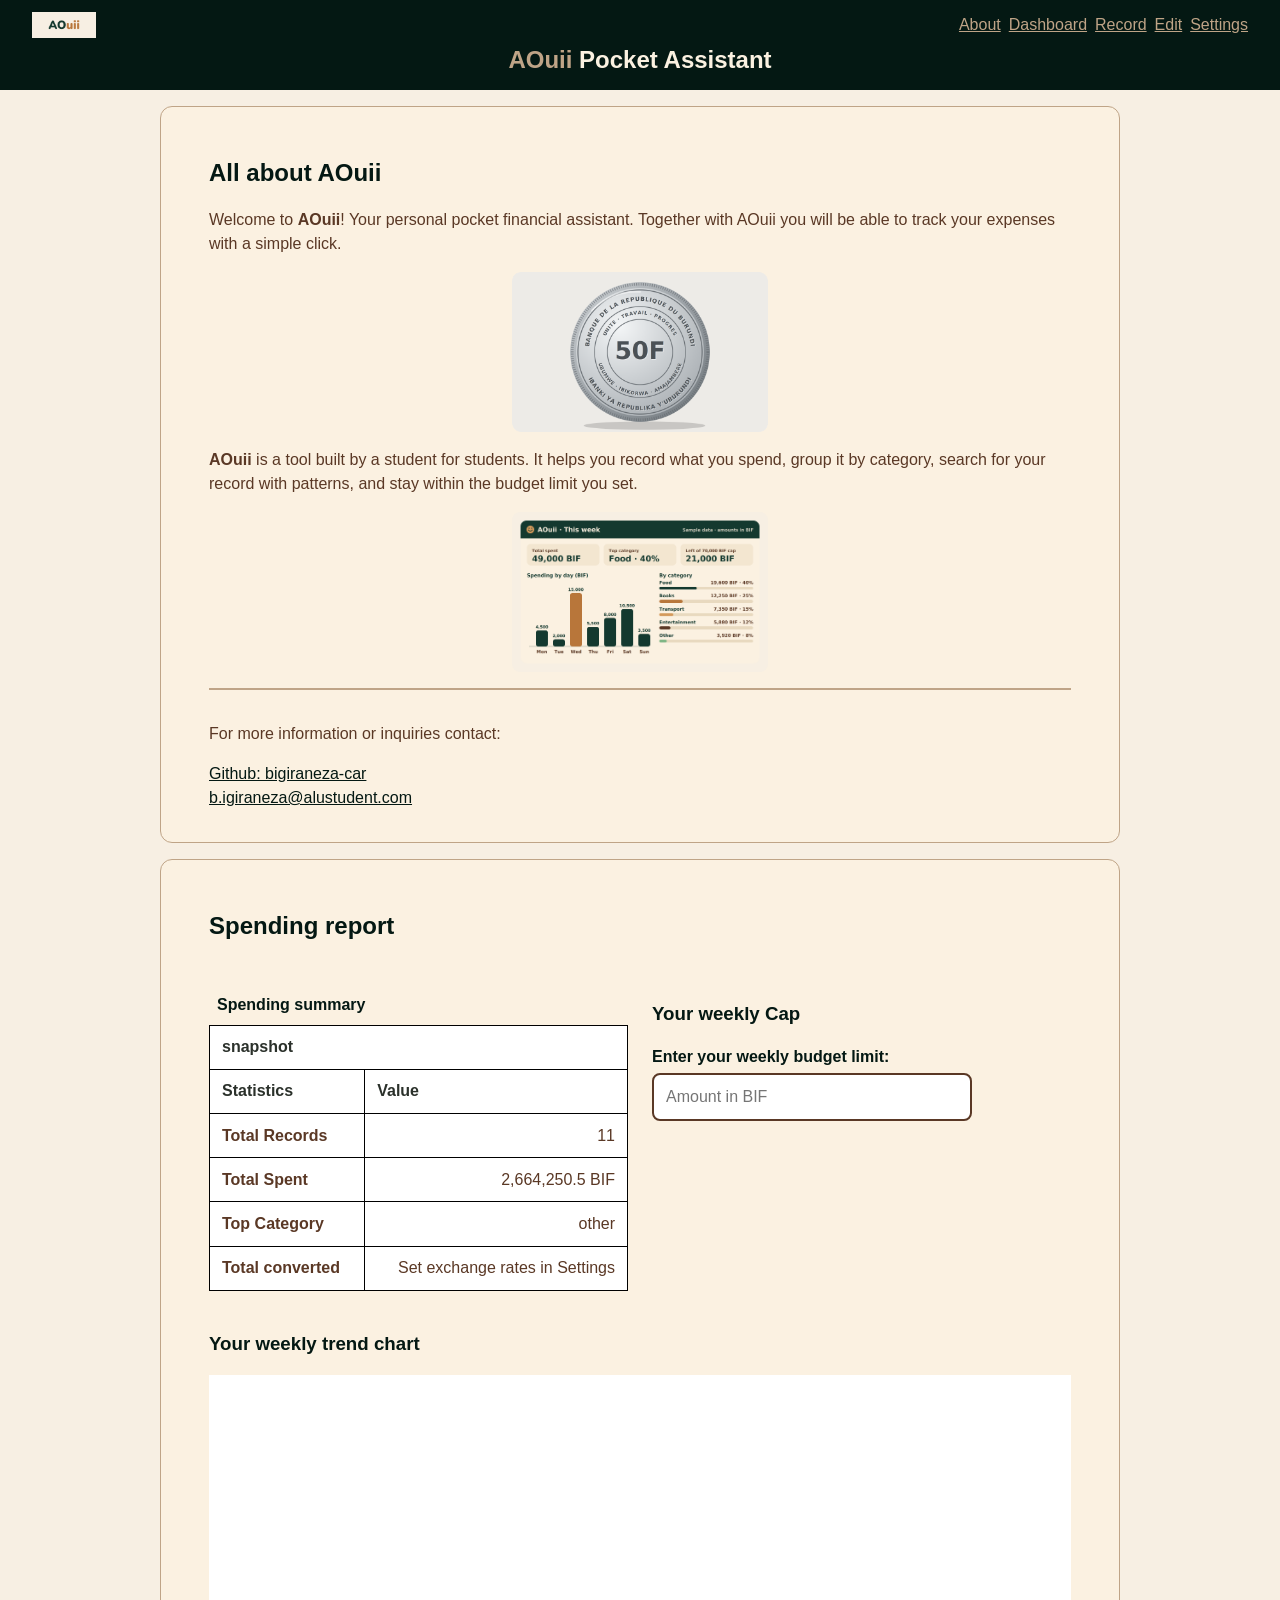
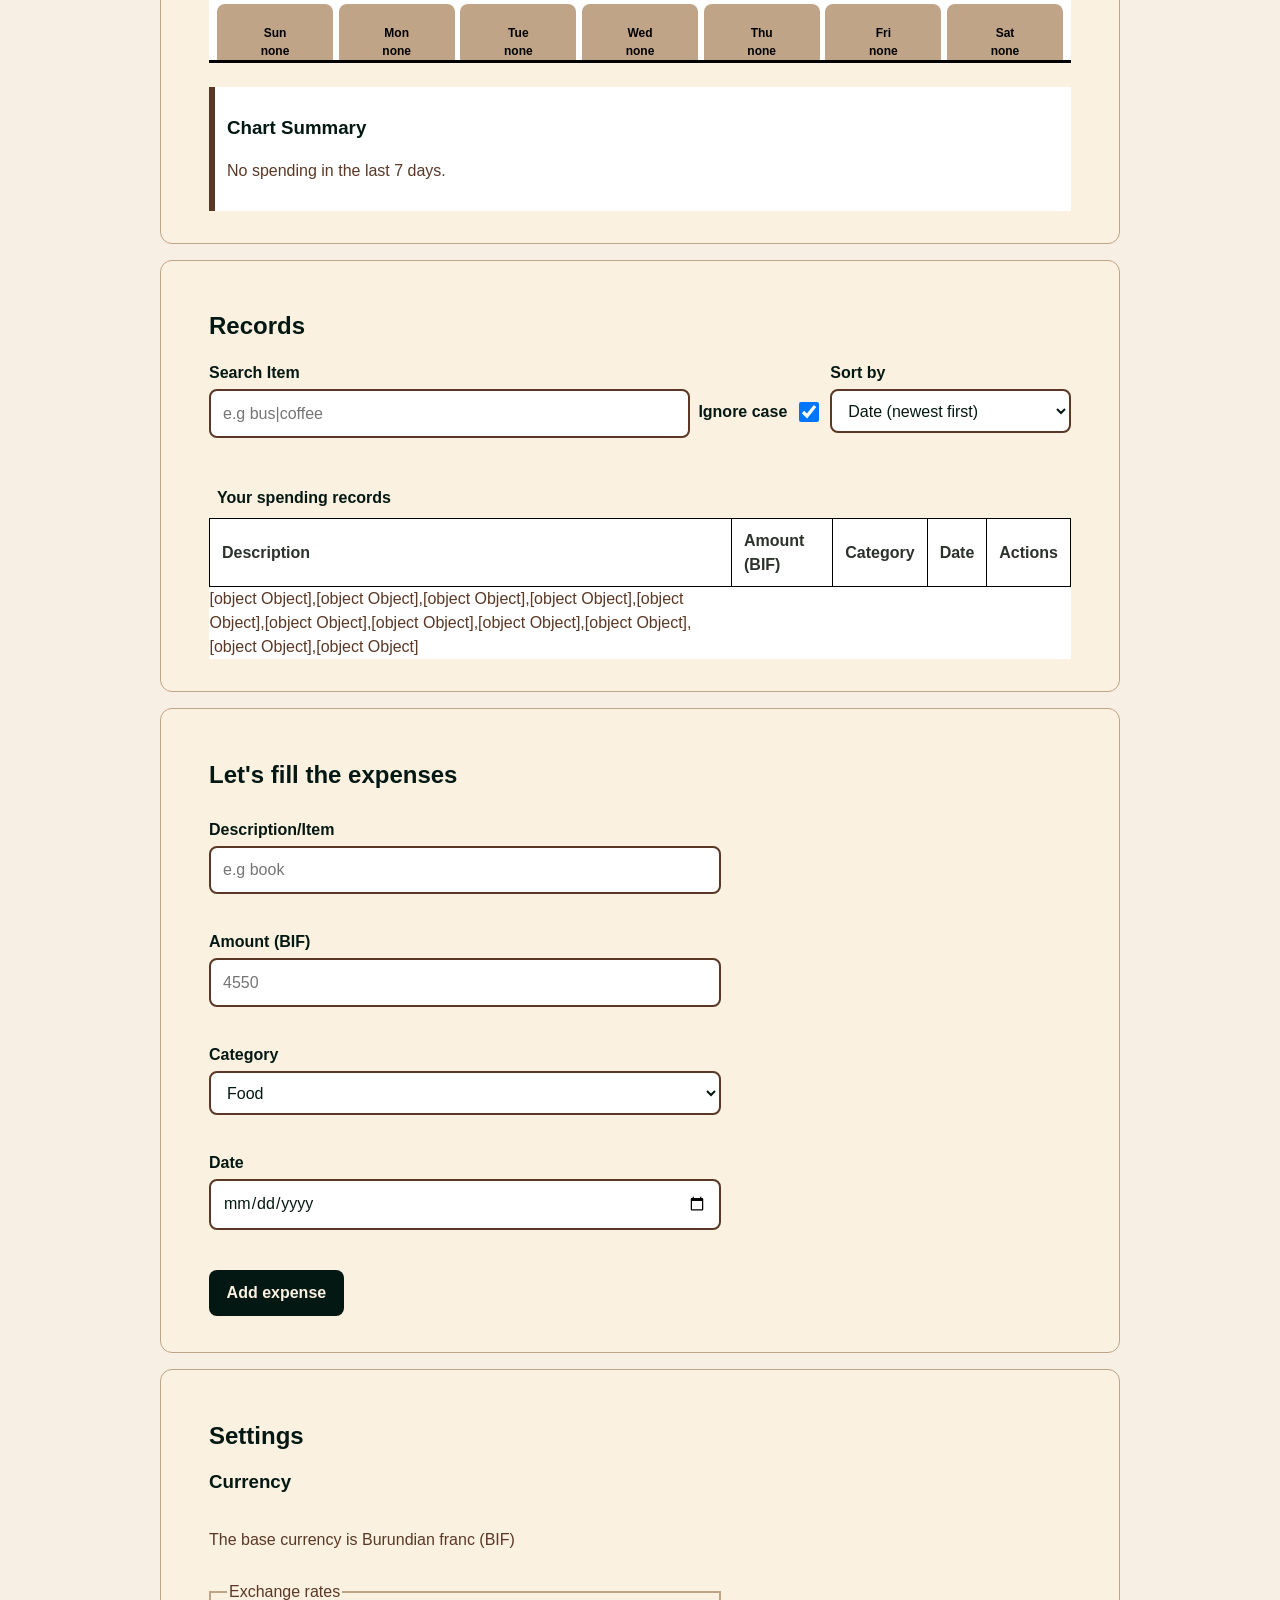
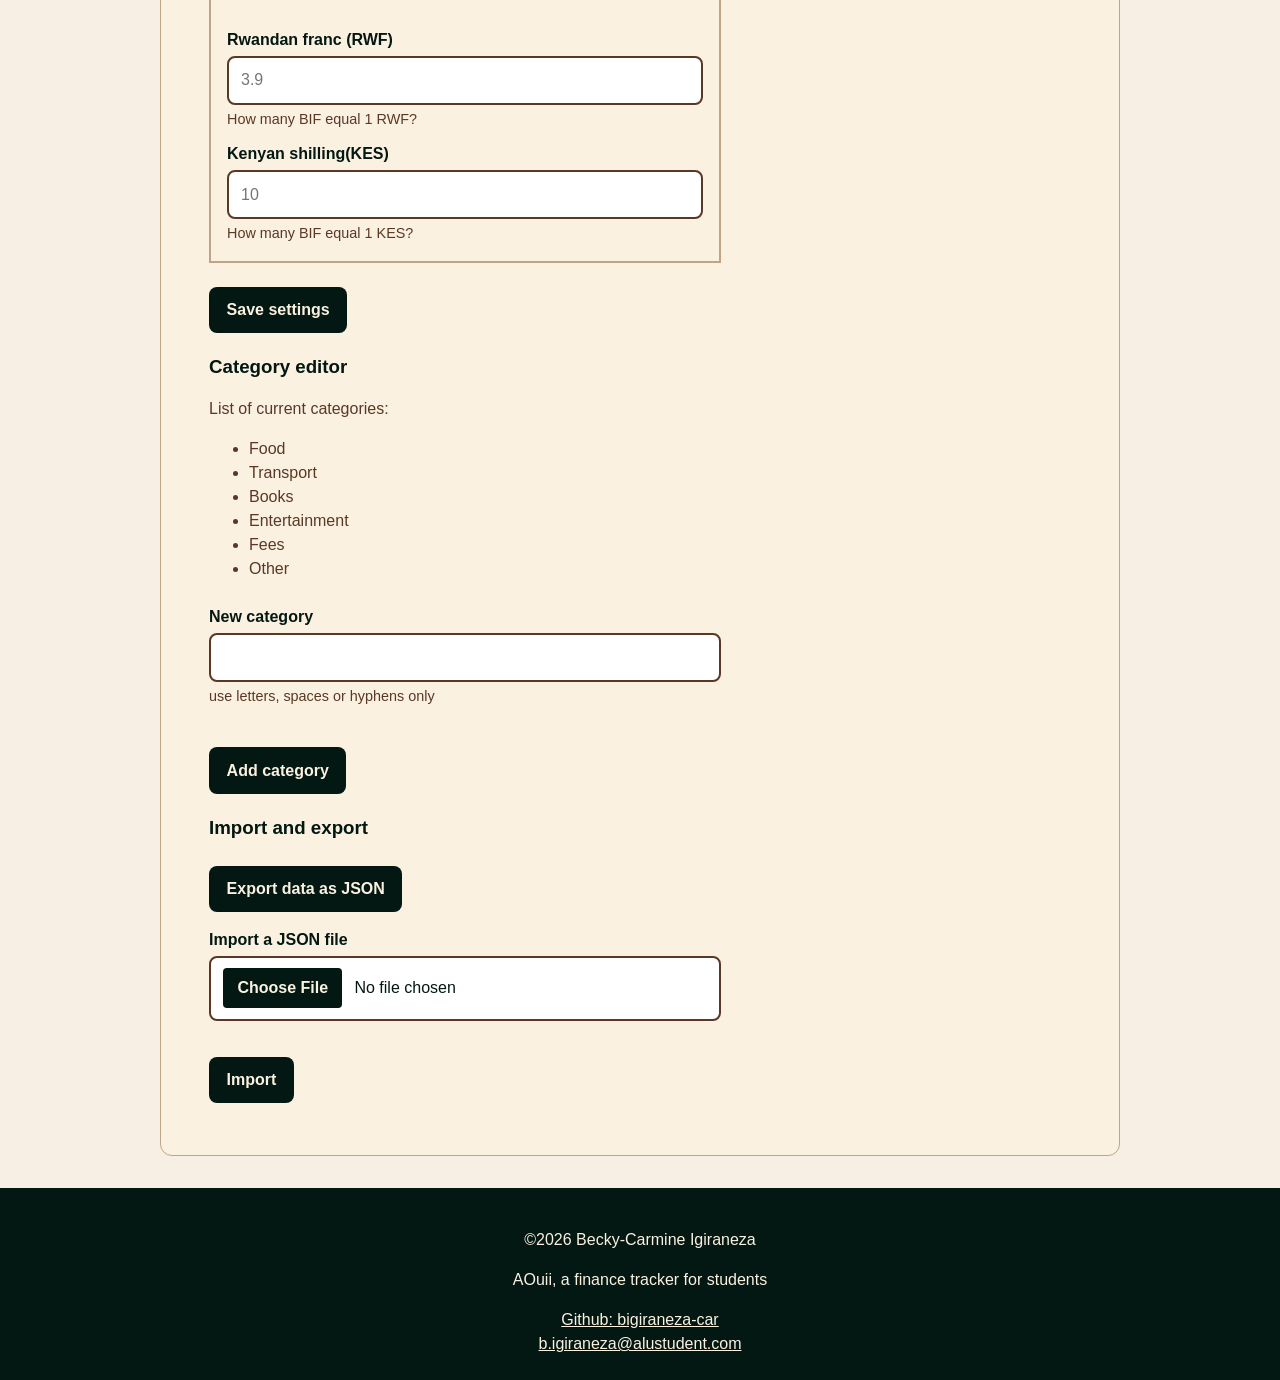
<file: index.html>
<!DOCTYPE html>
<html lang="en">
<head>
    <meta charset="UTF-8">
    <meta name="viewport" content="width=device-width, initial-scale=1.0">
    <title>My Finance Tracker</title>
    <link rel="stylesheet" href="./styles/style.css">
</head>
<body>
    <a href="#main-content">Skip to main content</a>
    <header>
        <div id="navigation_bar">
         <!-- placeholder for the logo -->
            <img src="images/Logo.png" alt="logo">
            <nav>
                <ul>
                    <li><a href="#about">About</a></li>
                    <li><a href="#dashboard">Dashboard</a></li>
                    <li><a href="#record">Record</a></li>
                    <li><a href="#edit">Edit</a></li>
                    <li><a href="#settings">Settings</a></li>
                </ul>
            </nav>
        </div>
        <h1> <span>AOuii</span> Pocket Assistant</h1>
    </header>

    <main id="main-content">
        
        <!-- THE ABOUT PAGE-->
        <section id="about">
            <h2>All about AOuii</h2>
            
            <div class="body">
                <p>Welcome to <strong>AOuii</strong>! Your personal pocket financial assistant. Together with AOuii you will be able to track your expenses with a simple click.</p>
                <img src="images/aouii-about-coin-realistic.png" alt="coin">
                <br>
            </div>

            <div>
                <p> <strong>AOuii</strong> is a tool built by a student for students. It helps you record what you spend, group it by category, search for your record with patterns, and stay within the budget limit you set.</p>
                <img src="images/aouii-about-chart-bif.png" alt="chartexample">
                <br>
            </div>

            <div id="contact">
                <p>For more information or inquiries contact:</p>
                <a href="https://github.com/bigiraneza-car">Github: bigiraneza-car</a> <br>
                <a href="mailto:b.igiraneza@alustudent.com">b.igiraneza@alustudent.com</a>
            </div>
            

        </section>
        <!--THE DASHBOARD/stats PAGE-->
        <section id="dashboard">
            <h2>Spending report</h2>
            <div id="stats">
                <table>
                    <caption>Spending summary</caption>
                    <thead>
                        <tr><th colspan="2">snapshot</th></tr>
                        <tr><th scope="col">Statistics</th><th scope="col">Value</th></tr>
                    </thead>
                    <tbody>
                        <tr><th scope="row">Total Records</th><td id="total-records">0</td></tr>
                        <tr><th scope="row">Total Spent</th><td id="total-spent">0BIF</td></tr>
                        <tr><th scope="row">Top Category</th><td id="top-category">No data yet</td></tr>
                        <tr><th scope="row">Total converted</th><td id="total-converted">1</tdid></td></tr>
                    </tbody>
                </table>

            </div>

            <div id="cap">
                <h3>Your weekly Cap</h3>
                <label for="limit">Enter your weekly budget limit:</label>
                <input id="limit" type="text" inputmode="decimal" name="limit" placeholder="Amount in BIF" aria-describedby="limit-error">
                <p id="limit-error" role="alert"></p>
                <p id="cap-status" role="status" aria-live="polite"></p>
                <p id="cap-alert" role="alert" aria-live="assertive"></p>
            </div>

            <div id="chart">
                <h3>Your weekly trend chart</h3>
                <div id="graph">
                    <div id="bar1" data-value="no-data-yet">
                        <span id="mon">Mon</span>
                        <span id="value1">none</span>

                    </div>

                    <div id="bar2" data-value="no-data-yet">
                        <span id="tue">Tue</span>
                        <span id="value2">none</span>
                    </div>

                    <div id="bar3" data-value="no-data-yet">
                        <span id="wed">Wed</span>
                        <span id="value3">none</span>
                    </div>

                    <div id="bar4" data-value="no-data-yet">
                        <span id="thu">Thu</span>
                        <span id="value4">none</span>
                    </div>

                    <div id="bar5" data-value="no-data-yet">
                        <span id="fri">Fri</span>
                        <span id="value5">none</span>
                    </div>

                    <div id="bar6" data-value="no-data-yet">
                        <span id="sat">Sat</span>
                        <span id="value6">none</span>
                    </div>

                    <div id="bar7" data-value="no-data-yet">
                        <span id="sun">Sun</span>
                        <span id="value7">none</span>
                    </div>

                </div>
            </div>
            
            <div id="summary">
                <h3>Chart Summary</h3>
                <p>This day is the day with highest spending</p>
            </div>

        </section>

        <!--THE RECORD PAGE-->
        <section id="record">
            <h2>Records</h2>

            <div id="toolbar">
                <div class="field">
                    <label for="search">Search Item</label>
                    <input type="text" id="search" name="search" autocomplete="off" placeholder="e.g bus|coffee " aria-describedby="search-error">
                    <p id="search-error"></p>
                </div>

                <div class="case">
                    <label for="case-insensitive">Ignore case</label>
                    <input id="case-insensitive" type="checkbox" checked>
                </div>

                <div id="sorting">
                    <label for="sort">Sort by</label>
                    <select id="sort">
                        <option value="date-desc">Date (newest first)</option>
                        <option value="date-asc">Date (oldest first)</option>
                        <option value="description-asc">Description (A-Z)</option>
                        <option value="description-desc">Description (Z-A)</option>
                        <option value="amount-asc">Amount (low to high)</option>
                        <option value="amount-desc">Amount (high to low)</option>
                    </select>
                </div>
            </div>
            
            <p id="record-status" role="status" aria-live="polite"></p>
            <table id="records-table">
                <caption>Your spending records</caption>
                <thead>
                    <tr>
                        <th scope="col">Description</th>
                        <th scope="col">Amount (BIF)</th>
                        <th scope="col">Category</th>
                        <th scope="col">Date</th>
                        <th scope="col">Actions</th>
                    </tr>
                </thead>
                <tbody id="records-body"></tbody>
            </table>
            
            <p id="empty-state" hidden> No records to show yet. Add one in the <a href="#edit">Edit</a> section.</p>
        </section>

        <!--THE EDIT PAGE-->
        <section id="edit">
            <h2>Let's fill the expenses</h2>
            <div id="add-form">
                <form novalidate>
                    <label for="item">Description/Item</label>
                    <input type="text" id="item" name="item" placeholder="e.g book" aria-describedby="item-error" required><br>
                    <p id="item-error" role="alert"></p>
                    <label for="amount">Amount (BIF)</label>
                    <input id="amount" name="amount" type="text" inputmode="decimal" placeholder="4550" aria-describedby="amount-error" required><br>
                    <p id="amount-error" role="alert"></p>
                    <label for="category">Category</label>
                    <select id="category" name="category" aria-describedby="category-error">
                        <option value="food">Food</option>
                        <option value="transport">Transport</option>
                        <option value="entertainment">Entertainment</option>
                        <option value="books">Books</option>
                        <option value="fees">Fees</option>
                        <option value="other">Other</option>
                    </select>
                    <p id="category-error" role="alert"></p>
                    <label for="date">Date</label>
                    <input  id="date" type="date" name="date" aria-describedby="date-error" required><br>
                    <p id="date-error" role="alert"></p>
                    <button type="submit">Add expense</button>
                    <p id="edit-status" role="status"></p>
                </form>
            </div>

        </section>

        <!--SETTINGS PAGE-->
        <section id="settings">
            <h2>Settings</h2>
            <h3>Currency</h3>
            <form novalidate>
                <p>The base currency is Burundian franc (BIF)</p>
                <fieldset>
                    <legend>Exchange rates</legend>

                    <label for="rwf">Rwandan franc (RWF)</label>
                    <input id="rwf" type="text" name="rwf" inputmode="decimal" aria-describedby="rwf-hint" placeholder="3.9">
                    <p id="rwf-hint">How many BIF equal 1 RWF?</p>

                    <label for="kes">Kenyan shilling(KES)</label>
                    <input id="kes" type="text" name="kes" inputmode="decimal" aria-describedby="kes-hint" placeholder="10"> 
                    <p id="kes-hint">How many BIF equal 1 KES?</p>

                </fieldset>

                <button type="submit">Save settings</button>
                <p id="settings-status" role="status"></p>
            </form>
            <!-- category editor -->
            <div id="editor">
                <h3>Category editor</h3>
                <p>List of current categories:</p>
                <ul id="category-list">
                    <li>Food</li>
                    <li>Transport</li>
                    <li>Books</li>
                    <li>Entertainment</li>
                    <li>Fees</li>
                    <li>Other</li>
                </ul>
                <form novalidate>
                    <label for="new-category">New category</label>
                    <input id="new-category" type="text" name="new-category" aria-describedby="new-category-hint new-category-error">
                    <p id="new-category-hint">use letters, spaces or hyphens only</p>
                    <p id="new-category-error"></p>
                    <button type="submit">Add category</button>
                    <p id="new-category-status" role="status"></p>
                </form>   
            </div>
            
            <!-- Export/import box -->
            <div id="import-export">
                <h3>Import and export</h3>
                <div class="export">
                    <!-- Export -->
                    <button id="export-button" type="button">Export data as JSON</button>
                </div>
                <!-- import -->
                <div class="import">
                    <label for="import-file">Import a JSON file</label>
                    <input id="import-file" type="file" accept=".json" aria-describedby="import-error">
                    <p id="import-error" role="alert"></p>
                    <button id="import-button" type="button">Import</button>
                    <p id="import-status" role="status"></p>
                </div>
            </div>

        </section>
    </main>

    <footer>
        <p>&copy;2026 Becky-Carmine Igiraneza</p>
        <p>AOuii, a finance tracker for students</p>
        <a href="https://github.com/bigiraneza-car">Github: bigiraneza-car</a> <br>
        <a href="mailto:b.igiraneza@alustudent.com">b.igiraneza@alustudent.com</a>
    </footer>
    <script src="scripts/main.js" type="module"></script>
</body>
</html>
</file>
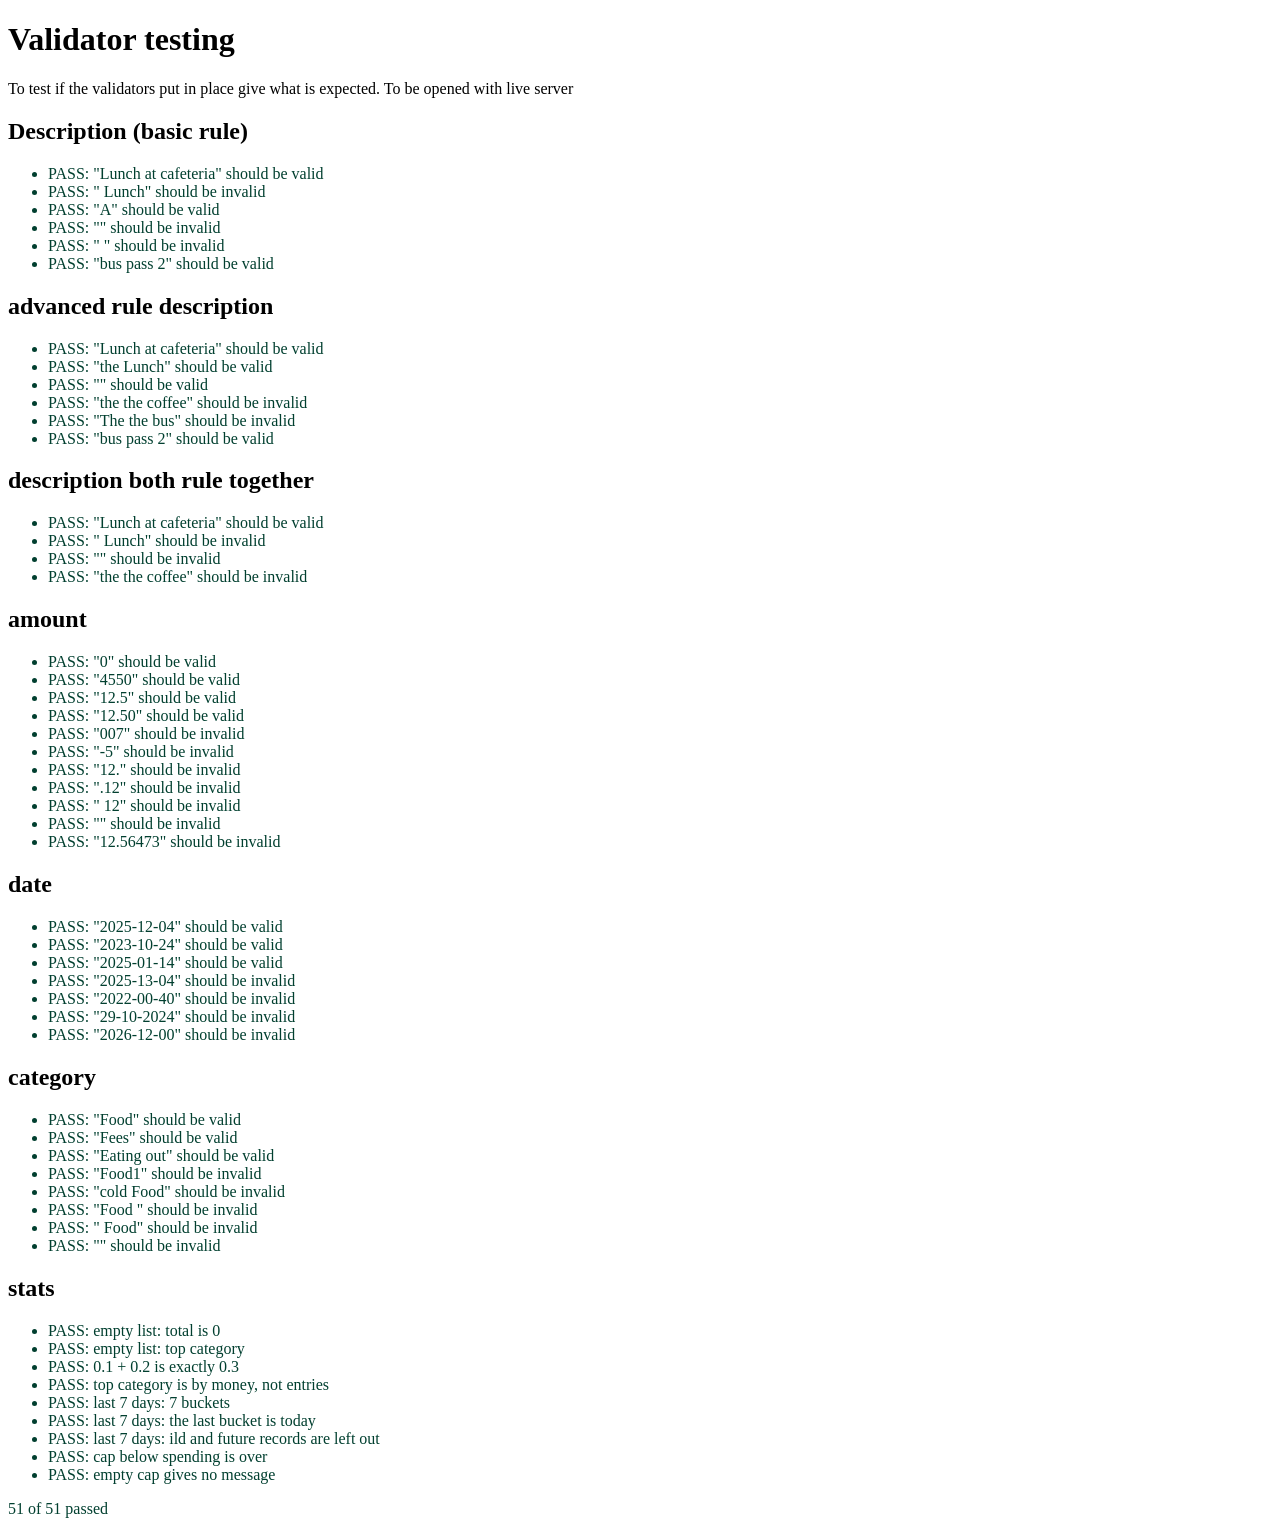
<file: tests.html>
<!DOCTYPE html>
<html lang="en">
<head>
    <meta charset="UTF-8">
    <meta name="viewport" content="width=device-width, initial-scale=1.0">
    <title>Validator testing</title>
    <style>
        .pass {color:#013f2f; }
        .fail { color: darkred;}
    </style>
</head>
<body>
    <h1>Validator testing</h1>
    <p>To test if the validators put in place give what is expected. To be opened with live server</p>

    <!-- empty container for the test lines -->
    <div id="results">

    </div>
    <p role="status" id="summary"></p>
    <script type="module" >
        import {
            validateDescription,
            validateNoDuplicateWords,
            validateItem,
            validateAmount,
            validateDate,
            validateCategory,
        } from './scripts/validator.js';
        
        import {
            NO_DATA,
            totalSpent,
            topCategory,
            lastSevenDays,
            weeklySpent,
            capStatus,
        } from './scripts/stats.js';


        const results = document.getElementById('results');
        let passed =0;
        let total =0;
        // to display cleaner input
        const show = (text) =>
        JSON.stringify(text.length > 40 ? `${text.slice(0, 30)}... (${text.length} characters)` : text);
        // function used to test the validators
        function group(title, validate, cases) {
            const heading = document.createElement('h2');
            heading.textContent = title;
            const list = document.createElement('ul');
            for (const [input, expected] of cases) {
                const actual = validate(input).valid;
                const good = actual === expected;
                total++;
                if (good) passed++;
                const li =document.createElement('li');
                li.className = good ? 'pass' : 'fail';
                li.textContent =
                `${good ? 'PASS' : 'FAIL'}: ${show(input)} should be ${expected ? 'valid' : 'invalid'}` + (good ? '' : ` (got ${actual ? 'valid' : 'invalid'})`);
                list.appendChild(li);
            }
            results.append(heading, list);
        }
        // Example to test

        group('Description (basic rule)', validateDescription, [
                    ['Lunch at cafeteria', true],
                    [' Lunch', false],
                    ['A', true],
                    ['', false],
                    [' ', false],
                    ['bus pass 2', true],
        ]);

        // description advanced rule

        group('advanced rule description', validateNoDuplicateWords, [
            ['Lunch at cafeteria', true],
            ['the Lunch', true],
            ['', true],
            ['the the coffee', false], 
            ['The the bus', false],  //case-insensitive
            ['bus pass 2', true],
        ]);

        // description item rule: first check basic rule then advanced ones

        group('description both rule together', validateItem, [
            ['Lunch at cafeteria', true],
            [' Lunch', false],
            ['', false],
            ['the the coffee', false],
        ]);

        // amount validation
        group('amount', validateAmount, [
            ['0',true],
            ['4550',true],
            ['12.5',true],
            ['12.50', true],
            ['007',false],     //leading zeros, no trailing dot, no more than two decimals, no trailing space...
            ['-5',false],
            ['12.',false],   
            ['.12',false],
            [' 12',false],
            ['',false],
            ['12.56473',false],
        ]);

        //date validation
        group('date', validateDate, [
            ['2025-12-04', true],
            ['2023-10-24', true],
            ['2025-01-14', true],
            ['2025-13-04', false],  //month 13
            ['2022-00-40', false],  
            ['29-10-2024', false],  //wrong order
            ['2026-12-00', false],
        ]);

        //category validation
        group('category', validateCategory, [
            ['Food', true],
            ['Fees', true],
            ['Eating out', true],
            ['Food1', false],
            ['cold  Food', false],
            ['Food ', false],
            [' Food', false],
            ['', false],
        ]);
        
        //for comparing values (not valid/invalid) M5 stats tests
        const list = document.createElement('ul');
        const heading = document.createElement('h2');
        heading.textContent = 'stats';
        results.append(heading, list);

        function check(label, actual, expected) {
            const good = actual === expected;
            total++;
            if (good) passed++;
            const li = document.createElement('li');
            li.className = good ? 'pass' : 'fail';
            li.textContent = `${good ? 'PASS' : 'FAIL'}: ${label}` + (good ? '' : `(got ${actual}, expected ${expected})`);
            list.appendChild(li);
        }

        const rec = (amount, category, date) => ({amount, category, date });
        const today = new Date(2026, 9, 16);  //fixed date, so the tests never depend on the real date
        const week = lastSevenDays([
            rec(100, 'Food', '2026-10-16'),  //today: counted
            rec(200, 'Food', '2026-10-10'),  //6 days ago: counted
            rec(400, 'Food', '2026-10-09'),  //7 days ago: left out
            rec(800, 'Food', '2026-10-17'),  //future: left out
        ], today);

        check('empty list: total is 0', totalSpent([]), 0);
        check('empty list: top category', topCategory([]).name, NO_DATA);
        check('0.1 + 0.2 is exactly 0.3', totalSpent([rec(0.1, 'Food', 'x'), rec(0.2, 'Food', 'x')]), 0.3);
        check('top category is by money, not entries', topCategory([rec(10, 'Food', 'x'), rec(10, 'Food', 'x'), rec(100, 'Fees', 'x')]).name, 'Fees');
        check('last 7 days: 7 buckets', week.length, 7);
        check('last 7 days: the last bucket is today', week[6].key, '2026-10-16');
        check('last 7 days: ild and future records are left out', weeklySpent(week), 300);
        check('cap below spending is over', capStatus(1000, 1200).state, 'over');
        check('empty cap gives no message', capStatus(null, 100).state, 'none');


        //summary of the test

        const summary = document.getElementById('summary');
        summary.textContent = `${passed} of ${total} passed`;
        summary.className = passed === total ? 'pass' : 'fail';
    
    </script>
</body>
</html>
</file>
<file: styles/style.css>
/* Step 1: Foundations*/
/*reset basics */
*, *::before, *::after { box-sizing: border-box; }
body { margin: 0;}
img { max-width: 100%; height:auto; }
[hidden] {display:none !important; }
form br, img + br {display:none; }

/* color variables*/
:root {
    --green: #041813;
    --green-hover: #1F5646;
    --caramel: #bfbfbf;
    --caramel-light: #bfa487;
    --cream: #FBF1E1;
    --page-bg: #F7EFE3;
    --brown: #5A3825;
    --error: #9B1c1c;
} 

body {
    font-family: Arial, Helvetica, sans-serif;
    font-size: 1rem;
    line-height: 1.5;
    color: var(--brown);
    background: var(--page-bg);
}

h1, h2, h3 { 
    color: var(--green); 
    line-height: 1.2;
}

a { color: var(--green);}

header a {
    color: var(--caramel-light)
}
/*visibility*/

a:focus-visible,
button:focus-visible,
input:focus-visible,
select:focus-visible {
    outline: 3px solid var(--green);
    outline-offset:3px;
}
header a:focus-visible,
footer a:focus-visible { outline-color: #FBF1E1;}

/*skip link*/
a[href="#main-content"] {
    position: absolute;
    left: -999px;
    top:0;
    z-index: 100;
    padding: 0.75rem 1rem;
    color:#FBF1E1;
    background: var(--green);
}
a[href="#main-content"]:focus { 
    left:0;
    outline-color:#FBF1E1;
}




/*   --- Step 2: Mobile layout  --- */

/* header and nav */
header {
    text-align: center;
    background: var(--green);
    padding-bottom: 1rem;
}

header h1 {
    margin:0;
    padding: 0.5rem 1rem 0;
    font-size: 1.5rem;
    color:#FBF1E1;
}

header h1 span {
    color:#bfa487;
}

#navigation_bar {
    display:flex;
    flex-direction: column;
    align-items: center;
    padding: 0.75rem 1rem 0;
}

#navigation_bar img {
    width: 4rem;
}

nav ul {
    display:flex;
    flex-wrap: wrap;
    justify-content: center;
    gap: 0.5rem;
    margin: 0;
    padding: 0rem 0;
    list-style: none;
    

}

nav a:hover {
    background: rgba(251, 241, 225, 0.15); 
    text-decoration: underline;
}

/* --sections --*/
section {
    width: min(100% - 2rem, 60rem);
    margin: 1rem auto;
    padding: 1rem;
    background: #FBF1E1;
    border: 1px solid #bfa487;
    border-radius: 0.75rem;
}

/* about */
#about img {
    display: block;
    max-width: 16rem;
    margin: 1rem auto;
    border-radius: 0.5rem;
}
#contact {
    margin-top: 1rem;
    padding-top: 1rem;
    border-top: 2px solid var(--caramel-light);
}

/* live regions */
[role="status"], [role="alert"] {
    margin: 0.5rem 0;
    font-weight: 700;
}

/* cap messages */
#cap-alert:not(:empty) {
    padding: 0.5rem 0.75rem;
    color: var(--error);
    background: #fff;
    border-left: 0.4rem solid var(--error);
}
#cap-status:not(:empty){
    padding:0.5rem 0.75rem;
    color: var(--green);
    background: #FBF1E1;
    border-left: 0.4rem solid #1F5646;

}
/* -- Forms  -- */
form {
    display: grid;
    gap: 0.25rem;
    max-width: 32rem;

}
form [role="status"] {
    margin: 0;
}

form label {
    margin-top: 0.5rem;
}
form button {
    justify-self: start;
    margin-top: 0.75rem;
}

label { 
    font-weight: 700;
    color: var(--green);
}

input, select {
    width: 100%;
    padding: 0.65rem 0.75rem;
    font: inherit;
    color: var(--green);
    background: #fff;
    border: 2px solid var(--brown);
    border-radius: 0.5rem;
}
input[type="checkbox"] {
    width: 1.25rem;
    height: 1.25rem;
}
input[aria-invalid="true"],
select[aria-invalid="true"] { border-color: var(--error); border-width: 3px;}

input[type="file"]::file-selector-button {
    margin-right: 0.75rem;
    padding: 0.5rem 0.9rem;
    font: inherit;
    font-weight: 700;
    color: var(--cream);
    background: var(--green);
    border:0;
    border-radius: 0.25rem;
    cursor: pointer;
}

/*errors and live messages */
[id$="-error"] {
    min-height: 1.25rem;
    margin: 0;
    font-size: 0.9rem;
    font-weight: 700;
    color: var(--error);

}

[id$="-hint"] {
    margin: 0;
    font-size: 0.9rem;
}

/* dashboard blocks */
#stats, #cap, #chart, #summary { margin-top: 1rem; }
#cap label { display: block; margin-bottom: 0.25rem; }
#cap input { max-width: 20rem; }

/* records toolbar */
#toolbar {
    display: grid;
    gap: 0.5rem;
    margin-bottom: 1rem;
}

#toolbar .field, #sorting {
    display: flex;
    flex-direction:column;
    gap: 0.25rem;
}

.case {
    display:flex;
    align-items: center;
    gap:0.5rem;
}

/*buttons hover-color */
button {
    min-height: 2.75rem;
    padding: 0.7rem 1.1rem;
    font: inherit;
    font-weight: 700;
    color: var(--cream);
    background:var(--green);
    border: 0;
    border-radius: 0.5rem;
    cursor: pointer;
    transition: background-color 0.2s ease;
}

button:hover { background: var(--green-hover);}
td button { margin-right: 0.25rem; }

#stats, #record { overflow-x:auto; }

table {
    width: 100%;
    border-collapse: collapse;
    background: #ffffff;

}

caption {
    padding:0.5rem;
    text-align: left;
    font-weight: 700;
    color: var(--green);
}


th, td {
    padding: 0.6rem 0.75rem;
    text-align: left;
    border: 1px solid black;
}

thead th {
    color: rgb(43, 49, 43);
    background: #ffffff;
}

#stats td, #records-table td:nth-child(2) {
    text-align: right;
}

/* weekly chart */
#graph {
    display:flex;
    align-items: flex-end;
    gap: 0.35rem;
    height: 14rem;
    padding: 0.5rem 0.5rem 0;
    background: #ffff;
    border-bottom: 3px solid #000000;
}

#graph > div {
    flex:1;
    min-width: 0;
    min-height: 3.5rem;
    height: var(--h, 3.5rem);
    display: flex;
    flex-direction:column;
    justify-content: flex-end;
    align-items: center;
    font-size: 0.75rem;
    font-weight: 700;
    text-align: center;
    color:#000000;
    background: #bfa487;
    border-radius: 0.5rem 0.5rem 0 0;
    transition: height 0.6s ease;
}

#summary {
    padding: 0.75rem;
    background: #ffff;
    border-left: 0.4rem solid ;
}

/*settings  */
fieldset {
    display: grid;
    gap: 0.25rem;
    margin: 0.5rem 0;
    padding: 1rem;
    border: 2px solid var(--caramel-light);

}

.export, .import {
    display: grid;
    gap: 0.25rem;
    max-width: 32rem;
    margin-top:1rem;
}

.export button, .import button {
    justify-self: start;
    margin-top: 0.5rem;
}

/* footer */
footer {
    margin-top: 2rem;
    padding: 1.5rem 1rem;
    text-align: center;
    background: var(--green);
}
 footer p, footer a {
    color: var(--cream);
 }


/* --- Step 3: breakpoints ---*/

@media(min-width:768px) {
    #navigation_bar {
        flex-direction: row;
        justify-content: space-between;
        padding: 0.75rem 2rem 0;
    }
    nav ul {
        justify-content: flex-end;
    }
    section { padding: 1.5rem 2rem;}

    #toolbar {
        grid-template-columns: 2fr auto 1fr;
        align-items: start;
    }
    .case { align-self: center; }
}

@media (min-width: 1024px) {
    section {padding: 2rem 3rem; }
    #dashboard {
        display: grid;
        grid-template-columns: 1fr 1fr;
        gap: 1.5rem;
    }
    #dashboard > h2,
    #chart, 
    #summary { grid-column: 1 / -1;}
     #stats, #cap, #chart, #summary {margin-top:0; }
    #graph {height: 18rem; }
}



/*one animation or transition*/

@media (prefers-reduced-motion: reduce) {
    * { transition: none !important; }
}
</file>
